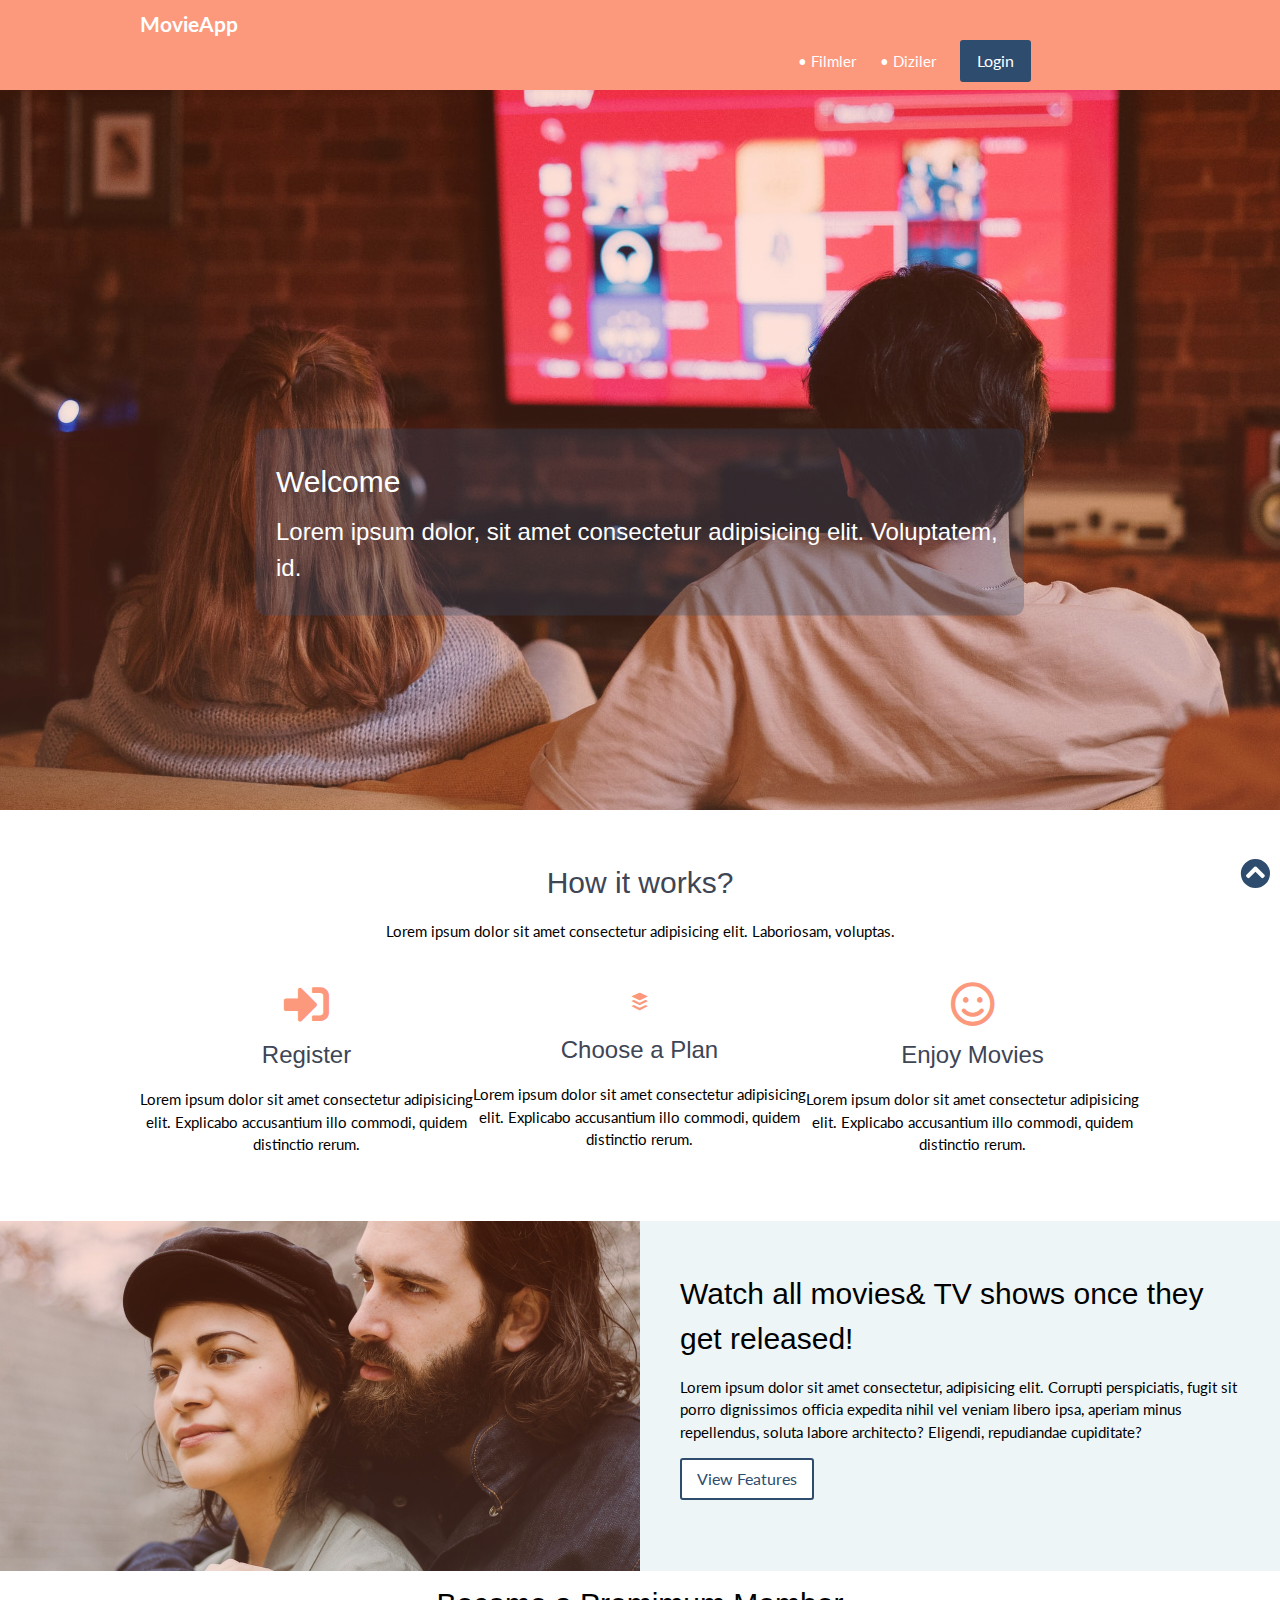
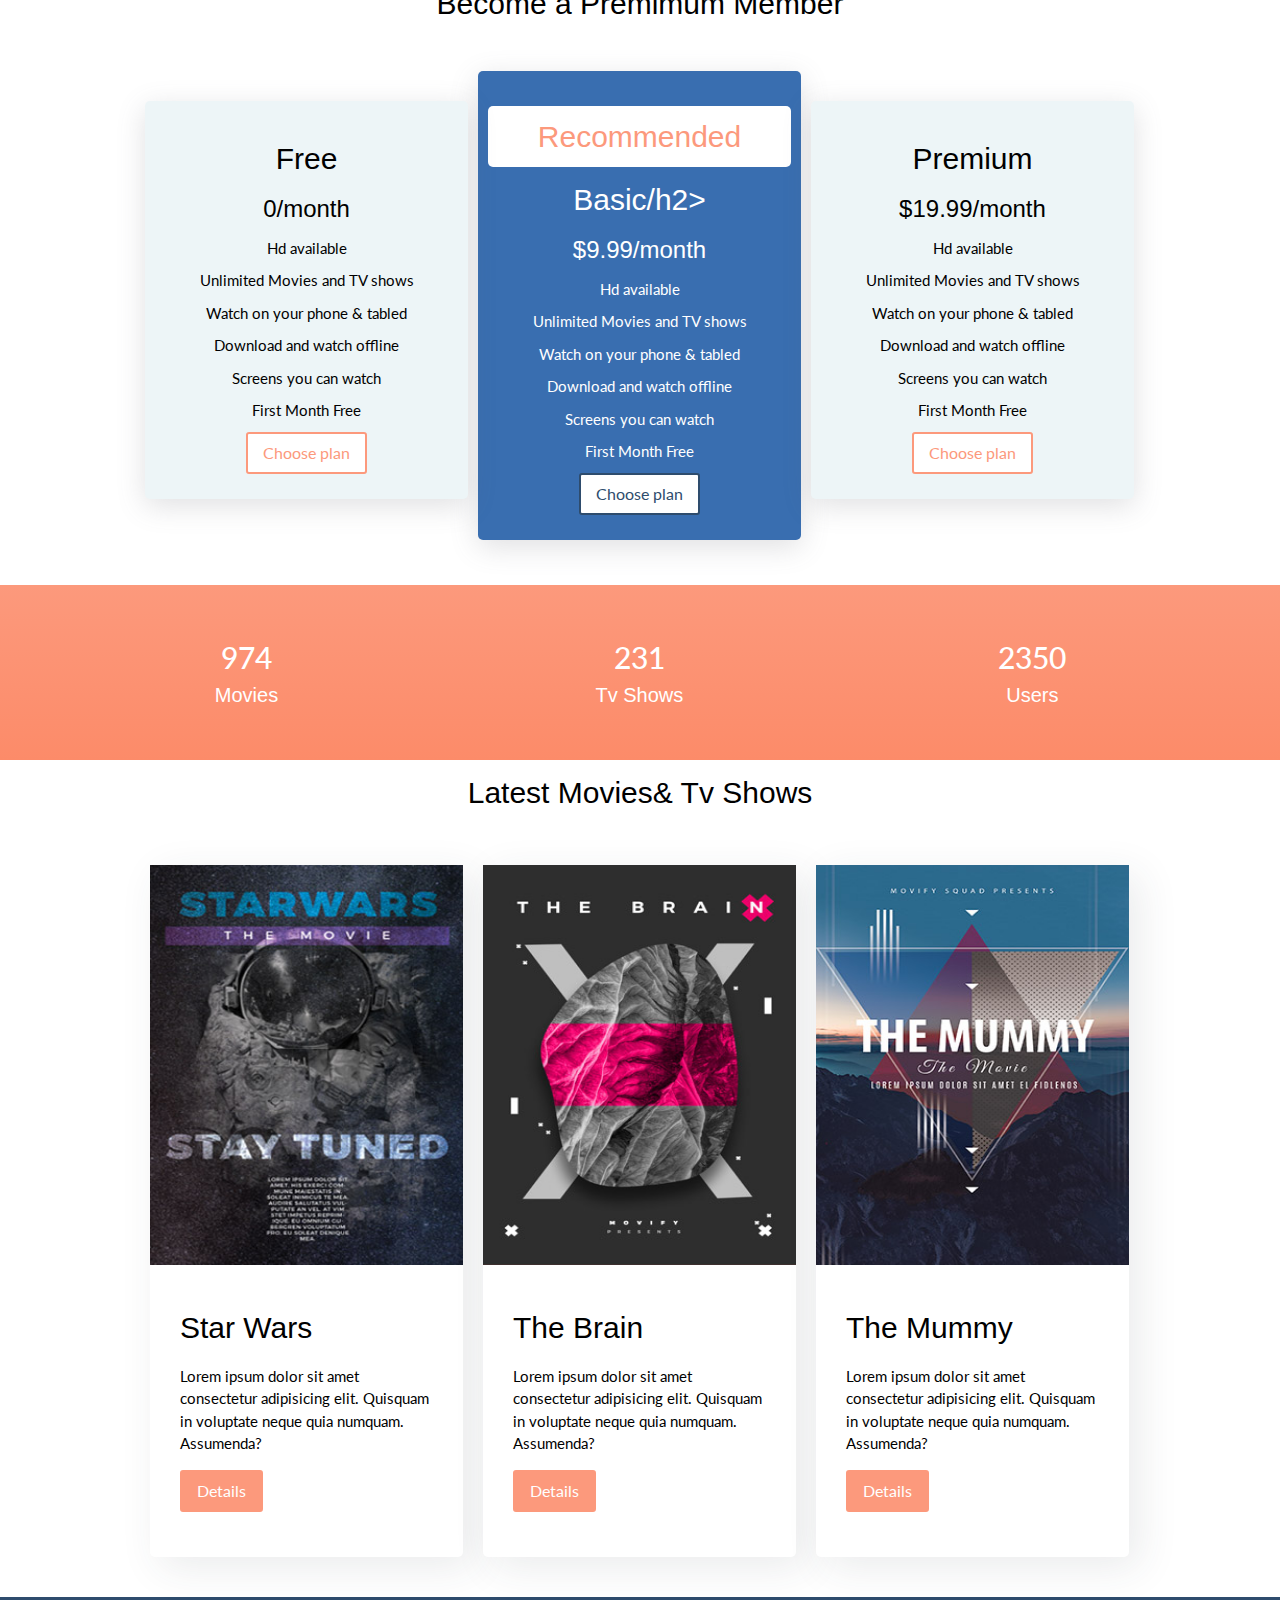
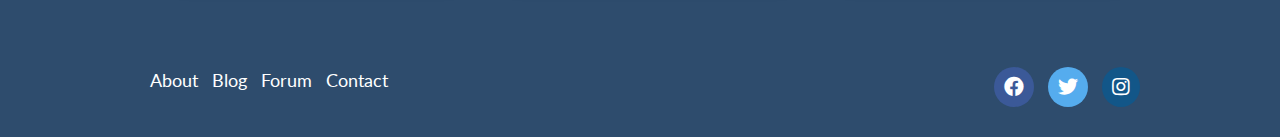
<file: index.html>
<!DOCTYPE html>
<html lang="tr">

<head>
    <meta charset="UTF-8">
    <meta http-equiv="X-UA-Compatible" content="IE=edge">
    <meta name="viewport" content="width=device-width, initial-scale=1.0">
    <title>Document</title>
    <meta name="viewport" content="width=device-width, initial-scale=1">
    <link rel="stylesheet" href="https://www.w3schools.com/w3css/4/w3.css">
    <link rel="stylesheet" href="https://cdnjs.cloudflare.com/ajax/libs/font-awesome/4.7.0/css/font-awesome.min.css">
    <link rel="stylesheet" href="./css/style.css">
</head>

<body>
    <header class="main-header">
        <div class="container">
            <a href="#" class="main-header__logo">MovieApp</a>
            <nav class="main-nav">
                <ul class="main-nav__items">
                    <li class="main-nav__item">
                        <a href="#movies">Filmler</a>
                    </li>
                    <li class="main-nav__item">
                        <a href="#movies">Diziler</a>
                    </li>
                    <li class="main-nav__item main-nav__item--login">
                        <a class="btn btn-secondary" href="register.html">Login</a>
                    </li>
                </ul>
        </div>
        </nav>
    </header>
    <main>
        <section id="showcase">
            <div class="content">
                <h2>Welcome</h2>
                <h3>Lorem ipsum dolor, sit amet consectetur adipisicing elit. Voluptatem, id.</h3>
            </div>
        </section>
        <section id="how-it-works">
            <div class="container">
                <div class="row">
                    <h2>How it works?</h2>
                    <p>Lorem ipsum dolor sit amet consectetur adipisicing elit. Laboriosam, voluptas.</p>
                </div>
                <div class="row">
                    <div class="icon-box col-3">
                        <i class="fas fa-sign-in-alt fa-3x"></i>
                        <h3>
                            Register
                        </h3>
                        <p>Lorem ipsum dolor sit amet consectetur adipisicing elit. Explicabo accusantium illo commodi,
                            quidem distinctio rerum.</p>
                    </div>
                    <div class="icon-box col-3">
                        <i class="fab fa-buffer fa-3x"></i>
                        <h3>
                            Choose a Plan
                        </h3>
                        <p>Lorem ipsum dolor sit amet consectetur adipisicing elit. Explicabo accusantium illo commodi,
                            quidem distinctio rerum.</p>
                    </div>
                    <div class="icon-box col-3">
                        <i class="far fa-smile fa-3x"></i>
                        <h3>
                            Enjoy Movies
                        </h3>
                        <p>Lorem ipsum dolor sit amet consectetur adipisicing elit. Explicabo accusantium illo commodi,
                            quidem distinctio rerum.</p>
                    </div>
                </div>
        </section>
        <section id="features">
            <div class="row">
                <div class="col-2 features__left"></div>
                <div class="col-2 features__right">
                    <h3>Watch all movies& TV shows once they get released!</h3>
                    <p>Lorem ipsum dolor sit amet consectetur, adipisicing elit. Corrupti perspiciatis, fugit sit porro
                        dignissimos officia expedita nihil vel veniam libero ipsa, aperiam minus repellendus, soluta
                        labore architecto? Eligendi, repudiandae cupiditate?</p>
                    <a class="btn btn-outline-secondary" href="#">View Features</a>
                </div>
            </div>
        </section>
        <section id="plans">
            <h2 class="section-title">Become a Premimum Member</h2>
            <div class="container">
                <div class="row">
                    <div class="col-3 plan">
                        <div class="inner-plan free">
                            <h2>Free</h2>
                            <h3>0/month</h3>
                            <ul class="plan__features">
                                <li>Hd available</li>
                                <li>Unlimited Movies and TV shows</li>
                                <li>Watch on your phone & tabled</li>
                                <li>Download and watch offline</li>
                                <li>Screens you can watch</li>
                                <li>First Month Free</li>
                            </ul>
                            <div>
                                <button class="btn btn-outline-primary">Choose plan</button>
                            </div>
                        </div>
                    </div>
                    <div class="col-3 plan">
                        <div class="inner-plan recommended_plan">
                            <h2 class="plan__badge">Recommended</h2>
                            <h2>Basic/h2>
                                <h3>$9.99/month</h3>
                                <ul class="plan__features">
                                    <li>Hd available</li>
                                    <li>Unlimited Movies and TV shows</li>
                                    <li>Watch on your phone & tabled</li>
                                    <li>Download and watch offline</li>
                                    <li>Screens you can watch</li>
                                    <li>First Month Free</li>
                                </ul>
                                <div>
                                    <button class="btn btn-outline-secondary">Choose plan</button>
                                </div>
                        </div>
                    </div>
                    <div class="col-3 plan">
                        <div class="inner-plan pre">
                            <h2>Premium</h2>
                            <h3>$19.99/month</h3>
                            <ul class="plan__features">
                                <li>Hd available</li>
                                <li>Unlimited Movies and TV shows</li>
                                <li>Watch on your phone & tabled</li>
                                <li>Download and watch offline</li>
                                <li>Screens you can watch</li>
                                <li>First Month Free</li>
                            </ul>
                            <div>
                                <button class="btn btn-outline-primary">Choose plan</button>
                            </div>
                        </div>
                    </div>
                </div>
            </div>
            <div class="back-to-top-wrapper">
                <a href="#top" id="backtotop"><i class="fas fa-chevron-circle-up"></i></a>
            </div>
        </section>
        <section id="counters">
            <div class="row counter">
                <div class="col-3">
                    <span class="counter__item">974</span>
                    <h4>Movies</h4>
                </div>
                <div class="col-3">
                    <span class="counter__item">231</span>
                    <h4>Tv Shows</h4>
                </div>
                <div class="col-3">
                    <span class="counter__item">2350</span>
                    <h4>Users</h4>
                </div>
            </div>
        </section>
        <section class="movies" id="movies">
            <h2 class="section-title">Latest Movies& Tv Shows</h2>
            <div class="container">
                <div class="row">
                    <div class="col-3 card-container">
                        <div class="card">
                            <img class="card-image img-fluid" src="img/poster-1.jpeg" alt="">
                            <div class="card-body">
                                <h2>Star Wars</h2>
                                <p>Lorem ipsum dolor sit amet consectetur adipisicing elit. Quisquam in voluptate neque
                                    quia numquam. Assumenda?</p>
                                <p>
                                    <button class="btn btn-primary">Details</button>
                                </p>
                            </div>
                        </div>
                    </div>
                    <div class="col-3 card-container">
                        <div class="card">
                            <img class="card-image img-fluid" src="img/poster-2.jpeg" alt="">
                            <div class="card-body">
                                <h2>The Brain</h2>
                                <p>Lorem ipsum dolor sit amet consectetur adipisicing elit. Quisquam in voluptate neque
                                    quia numquam. Assumenda?</p>
                                <p>
                                    <button class="btn btn-primary">Details</button>
                                </p>
                            </div>
                        </div>
                    </div>
                    <div class="col-3 card-container">
                        <div class="card">
                            <img class="card-image img-fluid" src="img/poster-3.jpeg" alt="">
                            <div class="card-body">
                                <h2>The Mummy</h2>
                                <p>Lorem ipsum dolor sit amet consectetur adipisicing elit. Quisquam in voluptate neque
                                    quia numquam. Assumenda?</p>
                                <p>
                                    <button class="btn btn-primary">Details</button>
                                </p>
                            </div>
                        </div>
                    </div>
                </div>
            </div>
        </section>
    </main>
    <footer>
        <div class="container">
            <div class="row">
                <div class="col-2">
                    <ul id="footer-links">
                        <li><a href="#">About</a></li>
                        <li><a href="#">Blog</a></li>
                        <li><a href="#">Forum</a></li>
                        <li><a href="#">Contact</a></li>
                    </ul>
                </div>
                <div class="col-2">
                    <ul id="social-links">
                        <li><a href="#" class="fab fa-facebook"></a></li>
                        <li><a href="#" class="fab fa-twitter"></a></li>
                        <li><a href="#" class="fab fa-instagram"></a></li>
                    </ul>
                </div>
            </div>
        </div>
    </footer>
</body>

</html>
</file>
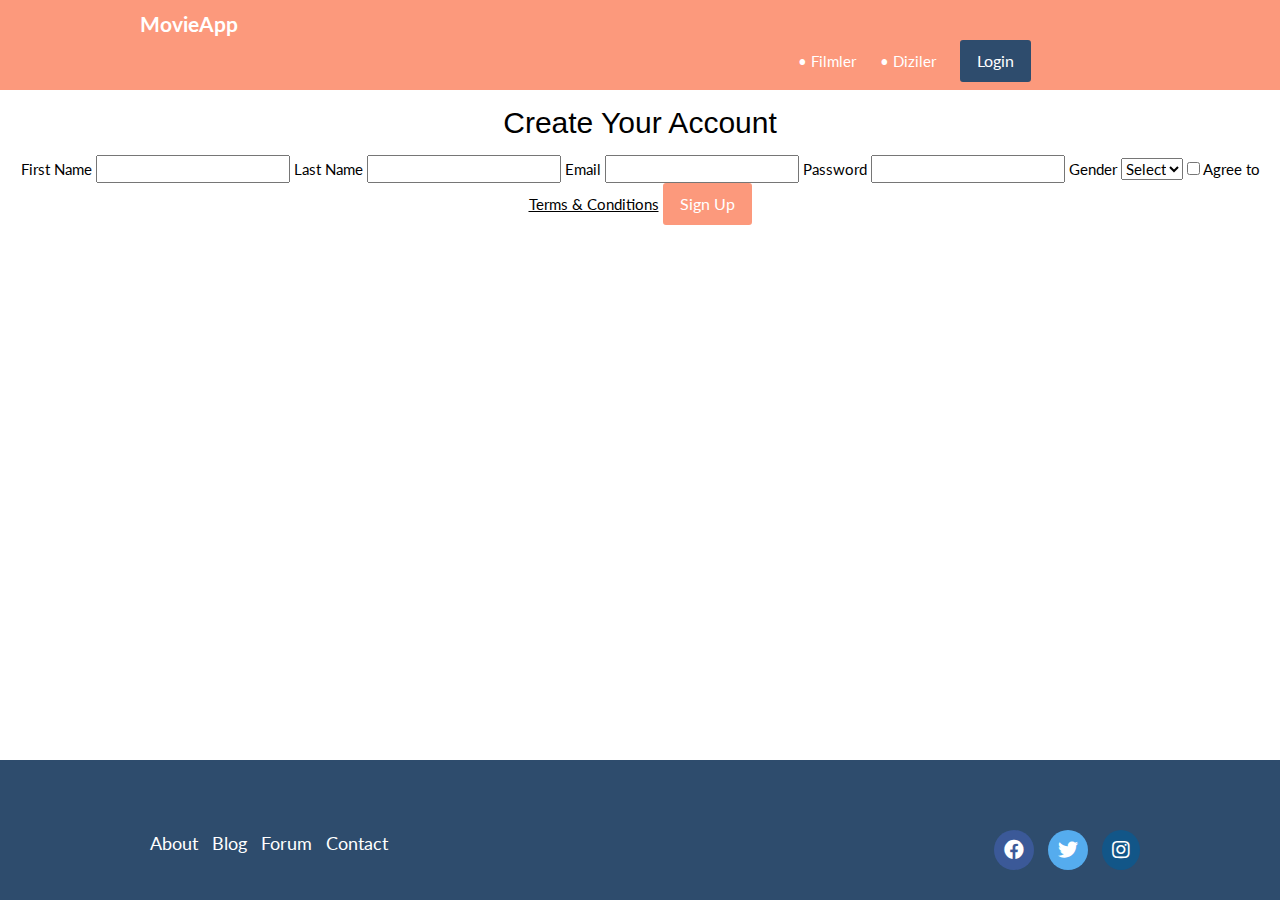
<file: register.html>
<!DOCTYPE html>
<html lang="tr">

<head>
    <meta charset="UTF-8">
    <meta http-equiv="X-UA-Compatible" content="IE=edge">
    <meta name="viewport" content="width=device-width, initial-scale=1.0">
    <title>Document</title>
    <meta name="viewport" content="width=device-width, initial-scale=1">
    <link rel="stylesheet" href="https://www.w3schools.com/w3css/4/w3.css">
    <link rel="stylesheet" href="https://cdnjs.cloudflare.com/ajax/libs/font-awesome/4.7.0/css/font-awesome.min.css">
    <link rel="stylesheet" href="./css/style.css">
</head>

<body>
    <header class="main-header">
        <div class="container">
            <a href="index.html" class="main-header__logo">MovieApp</a>
            <nav class="main-nav">
                <ul class="main-nav__items">
                    <li class="main-nav__item">
                        <a href="index.html #movies">Filmler</a>
                    </li>
                    <li class="main-nav__item">
                        <a href="index.html #movies">Diziler</a>
                    </li>
                    <li class="main-nav__item main-nav__item--login">
                        <a class="btn btn-secondary" href="#">Login</a>
                    </li>
                </ul>
        </div>
        </nav>
    </header>
    <main class="signup-page">
        <h2 class="signup-tittle">Create Your Account</h2>
        <form action="" class="singup-form">
            <label for="firstname">First Name</label>
            <input type="text" id="firstname">

            <label for="lastname">Last Name</label>
            <input type="text" id="lastname">

            <label for="email">Email</label>
            <input type="text" id="email">

            <label for="password">Password</label>
            <input type="text" id="password">

            <label for="gender">Gender</label>
            <select  id="gender">
                <option value="">Select</option>
                <option value="">Kadın</option>
                <option value="">Erkek</option>
            </select>

            <input type="checkbox" id="agree-terms">
            <label for="agree-terms">Agree to</label>
            <a href="#">Terms &amp; Conditions</a>

            <button type="submit" class="btn btn-primary">Sign Up</button>
        </form>
    </main>
    <footer class="register-footer">
        <div class="container">
            <div class="row">
                <div class="col-2">
                    <ul id="footer-links">
                        <li><a href="#">About</a></li>
                        <li><a href="#">Blog</a></li>
                        <li><a href="#">Forum</a></li>
                        <li><a href="#">Contact</a></li>
                    </ul>
                </div>
                <div class="col-2">
                    <ul id="social-links">
                        <li><a href="#" class="fab fa-facebook"></a></li>
                        <li><a href="#" class="fab fa-twitter"></a></li>
                        <li><a href="#" class="fab fa-instagram"></a></li>
                    </ul>
                </div>
            </div>
        </div>
    </footer>
</body>

</html>
</file>
<file: css/style.css>
@import url("https://use.fontawesome.com/releases/v5.15.4/css/all.css");
@import url("https://fonts.googleapis.com/css2?family=Lato:ital,wght@0,100;1,400;1,700&display=swap");
@import url("https://fonts.googleapis.com/css2?family=Updock&display=swap");
@import url("buttons.css");



* {
    box-sizing: border-box;
}
html {
scroll-behavior: smooth;
}

body {
    margin: 0;
    font-family: 'Lato', sans-serif;
}

#showcase { 
    background:linear-gradient(to bottom,rgba(250,81,30,0.2),rgba(252,153,124,0.2)),
    url('../img/bg.jpeg');
    background-position: center;
    background-size: cover;
    background-attachment: fixed;
    height: 80vh;
    width: 100%;
    position:relative;
    z-index: -1;
}
#showcase .content{
    position: absolute;
    color:#fff;
    top:60%;
    left:50%;
    transform: translate(-50%,-50%);
    font-size: 30px;
    background: rgba(46,76,109,0.3);
    padding:20px;
    width:60%;
    border-radius: 10px;
}

.main-header {
    background-color: #FC997C;
    padding: 8px 16px;
    position: sticky;
    top:0;
    z-index: +1;
}

.main-nav {
    display: inline-block;
    width: calc(100% - 99px);
    text-align: right;
    font-family: 'Lato', sans-serif;
}
.main-nav__items {
    margin: 0;
    padding: 0;
    list-style: none;
}

.main-nav__item {
    display: inline-block;
    margin: 0 10px;
}

.main-header__logo {
    color: #fff;
    text-decoration: none;
    font-weight: bold;
    font-size: 21px;
}

.main-nav__item a {
    text-decoration: none;
    color: #fff;
}

.main-nav__item a:hover, .main-nav__item:hover::before {
    color: #2E4C6D;
}      

.main-nav__item:active::before, .main-nav__item a:active {
    color: #fff;
}

.main-nav__item::before {
    content: '\2022';
    color: #fff;
}

.main-nav__item--login::before {
    content:none; 
}
#how-it-works { 
    padding: 10px;
    text-align: center;
}
.row{
    margin-top: 40px;
}
.row::after{
    content: "";
    display: block;
    clear:both;
}
.col-4{
    float:left;
    width:25%;
}
.col-3{
    float:left;
    width:33.3%;
}
.col-2{
    float:left;
    width:50%;
}
#how-it-works h2{
    color:#3e4555;
    font-size:30px;
}
.icon-box h3 {
    color:#3e4555;
}
.icon-box i{
    color:#FC997C;
}
.features__left{
    background:linear-gradient(to bottom,rgba(250,81,30,0.2),rgba(252,153,124,0.2)),
    url('../img/features.jpeg');
    background-position: top center;
    background-size: cover;
}
.features__left,
.features__right{
    height: 350px;
}
.features__right{
    background-color: #edf5f7;
    padding: 40px;
    vertical-align: top;
}
.features__right h3{
    font-size: 30px;
}
.section-title{
    text-align: center;
}
.plan{
    text-align:center;
    padding:5px;
}
.plan__badge{
    background:#fff;
    color:#FC997C;
    padding:8px;
    border-radius: 5px;
}
.plan__features{
    list-style:none;
    margin:0px;
    padding:0px;
}
.plan__features li{
    margin:10px 0px;
}
.recommended_plan{
    color:#fff;
    background:#396eb0!important;
}
.inner-plan{
    background:#edf5f7;
    padding: 25px 10px;
    border-radius: 5px;
    box-shadow: 0px 7px 29px 0px rgba(100,100,111,0.2);
    transition: box-shadow .6s;
}
.inner-plan:hover{
    box-shadow: 0px 7px 29px 0px rgba(100,100,111,0.5);
}
.clearfix::after{
    content: "";
    display: block;
    clear:both;
}
.container{
    margin:0 auto;
    width: 1000px;
}
h1{
    position: absolute;
    top: 50%;
    left: 50%;
    transform: translate(-50%,-50%);
    color:red;
    margin:0;
    font-size: 45px;
}
.free{
    position:relative;
    top:30px;
    /* z-index:-1; */
}
.pre{
    position:relative;
    top:30px;
    /* z-index:-1; */

}
#backtotop{
    position: fixed;
    bottom: 10px;
    right: 10px;
}
#backtotop i{
    color:#2E4C6D;
    font-size: 30px;
    transition: color .6s;
}
#backtotop i:hover{
    color: #396eb0;
}

.counter{
    background: linear-gradient(to bottom,#fc997c 0%,#fc8b69 100%);
    text-align: center;
    padding: 50px;
}

.counter__item{
    font-size: 30px;
    font-weight: 500;
    color:#fff;
}
.counter h4{
    margin:0;
    color:#fff;
}
.card-container{
    padding:10px;
}
.card{

    background-color: #fff;
    border-radius: 5px;
    cursor: pointer;
    box-shadow: 10px 10px 40px rgba(52,58,64,0.1);
    /* position: relative; */
    /* top: 0; */
    transition: all .3s;
}
.card:hover{
    /* top: -10px; */
    transform: translateY(-10px);
}

.card-image{
    max-height:400px;
}

.card-body{
    padding: 30px;
}

.img-fluid{
    width: 100%;
}

footer{
    background-color:#2E4C6D;
    padding: 30px;
    margin-top: 30px;
}

footer a {
    color:#fff;
    font-size:18px;
    text-decoration: none;
}

footer ul{
    margin: 0;
    padding: 0;
}

footer ul li{
    list-style-type: none;
    display: inline-block;
    margin-left: 10px;
}

#social-links{
    text-align: right;
}

.fab{
    padding: 10px;
    font-size: 20px;
    border-radius: 50%;
}

.fab:hover{
    opacity: 0.7;
}

.fa-facebook{
    background-color: #3b5998;
    color: white;
}

.fa-twitter{
    background-color: #55acee;
    color: white;
}

.fa-instagram{
    background-color: #125688;
    color: white;
}

.register-footer{
    position: absolute;
    bottom: 0;
    width: 100%;
}

.signup-page{
    text-align: center;
}

.singup-form{
    margin:10px
}
</file>
